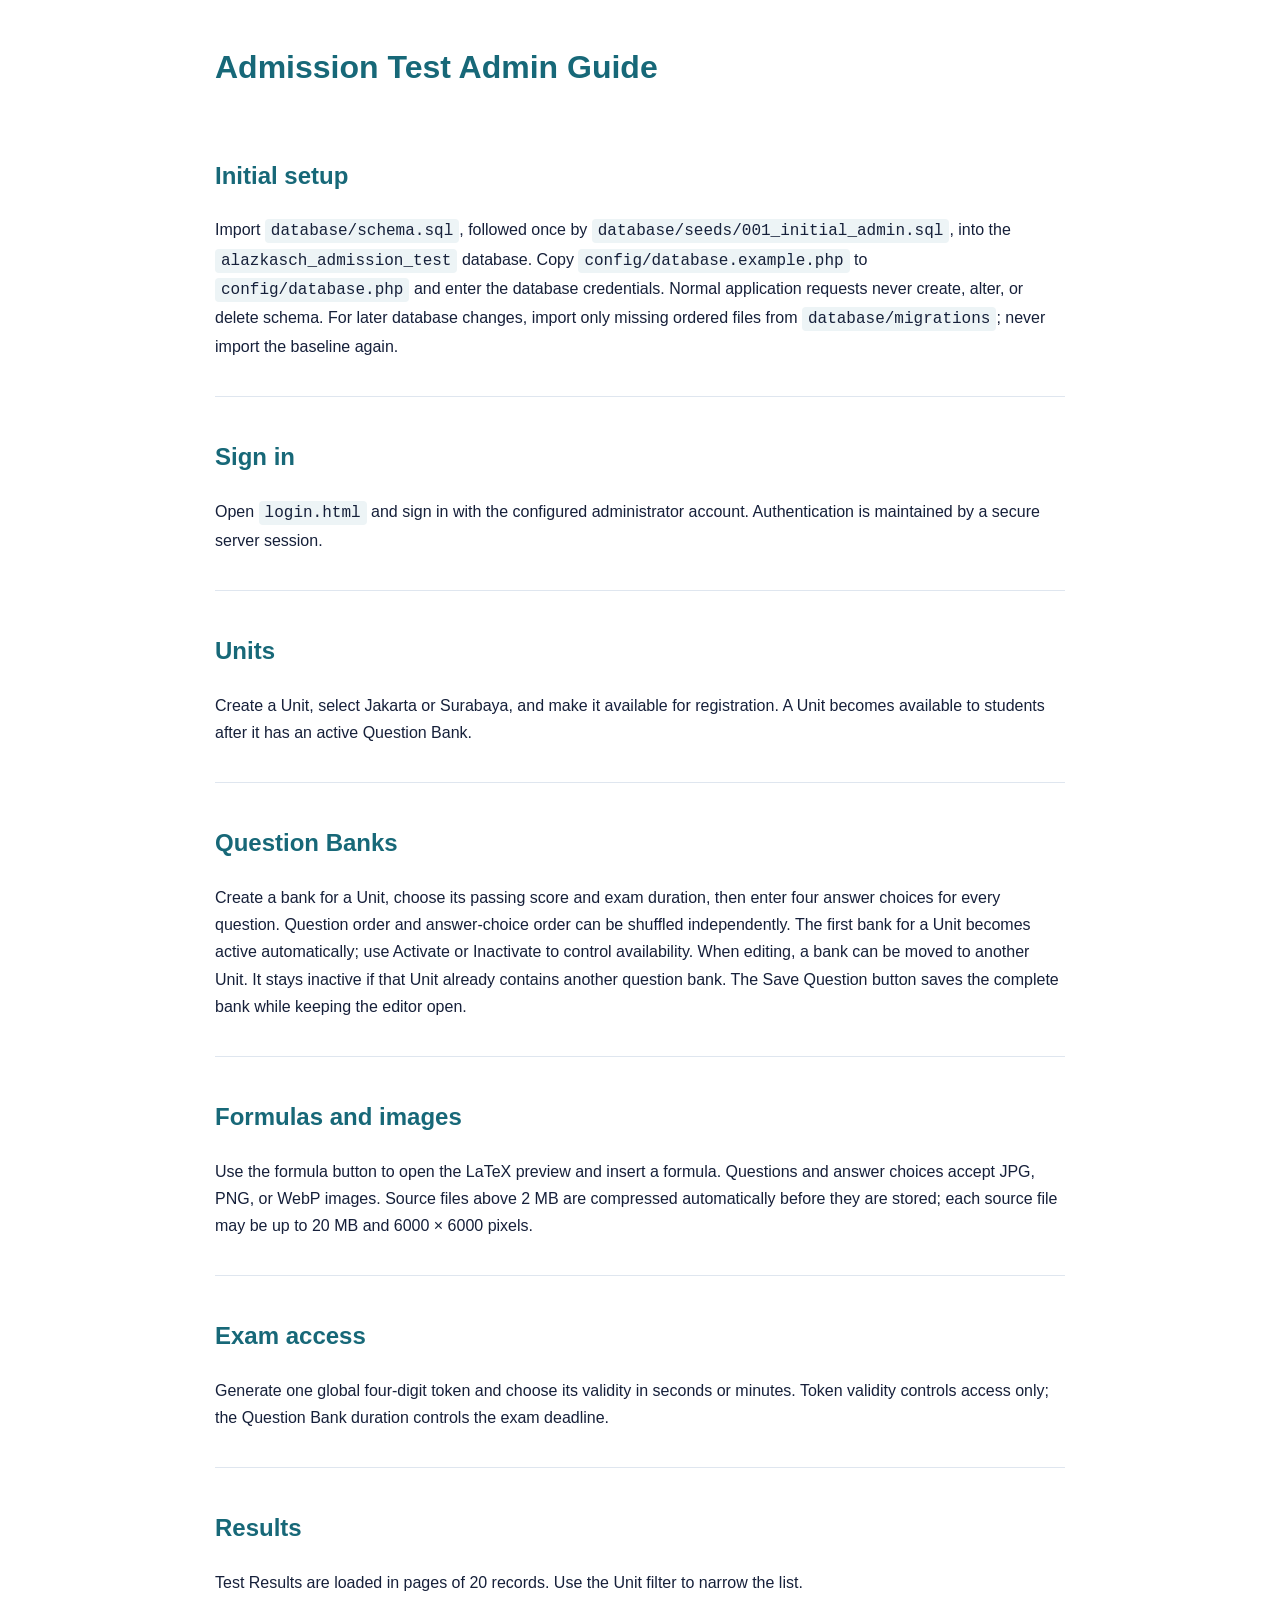
<file: admin_manual.html>
<!doctype html>
<html lang="en">
  <head>
    <meta charset="utf-8" />
    <meta name="viewport" content="width=device-width,initial-scale=1" />
    <title>Admission Test Admin Guide</title>
    <style>
      body {
        max-width: 850px;
        margin: 40px auto;
        padding: 0 22px;
        color: #16203a;
        font:
          16px/1.7 Arial,
          sans-serif;
      }
      h1,
      h2 {
        color: #176878;
      }
      section {
        padding: 20px 0;
        border-bottom: 1px solid #dfe6ef;
      }
      code {
        background: #edf4f6;
        padding: 3px 6px;
        border-radius: 4px;
      }
    </style>
  </head>
  <body>
    <h1>Admission Test Admin Guide</h1>
    <section>
      <h2>Initial setup</h2>
      <p>
        Import <code>database/schema.sql</code>, followed once by
        <code>database/seeds/001_initial_admin.sql</code>, into the
        <code>alazkasch_admission_test</code> database. Copy
        <code>config/database.example.php</code> to
        <code>config/database.php</code> and enter the database credentials.
        Normal application requests never create, alter, or delete schema. For
        later database changes, import only missing ordered files from
        <code>database/migrations</code>; never import the baseline again.
      </p>
    </section>
    <section>
      <h2>Sign in</h2>
      <p>
        Open <code>login.html</code> and sign in with the configured
        administrator account. Authentication is maintained by a secure server
        session.
      </p>
    </section>
    <section>
      <h2>Units</h2>
      <p>
        Create a Unit, select Jakarta or Surabaya, and make it available for
        registration. A Unit becomes available to students after it has an
        active Question Bank.
      </p>
    </section>
    <section>
      <h2>Question Banks</h2>
      <p>
        Create a bank for a Unit, choose its passing score and exam duration,
        then enter four answer choices for every question. Question order and
        answer-choice order can be shuffled independently. The first bank for a
        Unit becomes active automatically; use Activate or Inactivate to control
        availability. When editing, a bank can be moved to another Unit. It stays
        inactive if that Unit already contains another question bank. The Save
        Question button saves the complete bank while keeping the editor open.
      </p>
    </section>
    <section>
      <h2>Formulas and images</h2>
      <p>
        Use the formula button to open the LaTeX preview and insert a formula.
        Questions and answer choices accept JPG, PNG, or WebP images. Source
        files above 2 MB are compressed automatically before they are stored;
        each source file may be up to 20 MB and 6000 × 6000 pixels.
      </p>
    </section>
    <section>
      <h2>Exam access</h2>
      <p>
        Generate one global four-digit token and choose its validity in seconds
        or minutes. Token validity controls access only; the Question Bank
        duration controls the exam deadline.
      </p>
    </section>
    <section>
      <h2>Results</h2>
      <p>
        Test Results are loaded in pages of 20 records. Use the Unit filter to
        narrow the list.
      </p>
    </section>
  </body>
</html>
</file>
